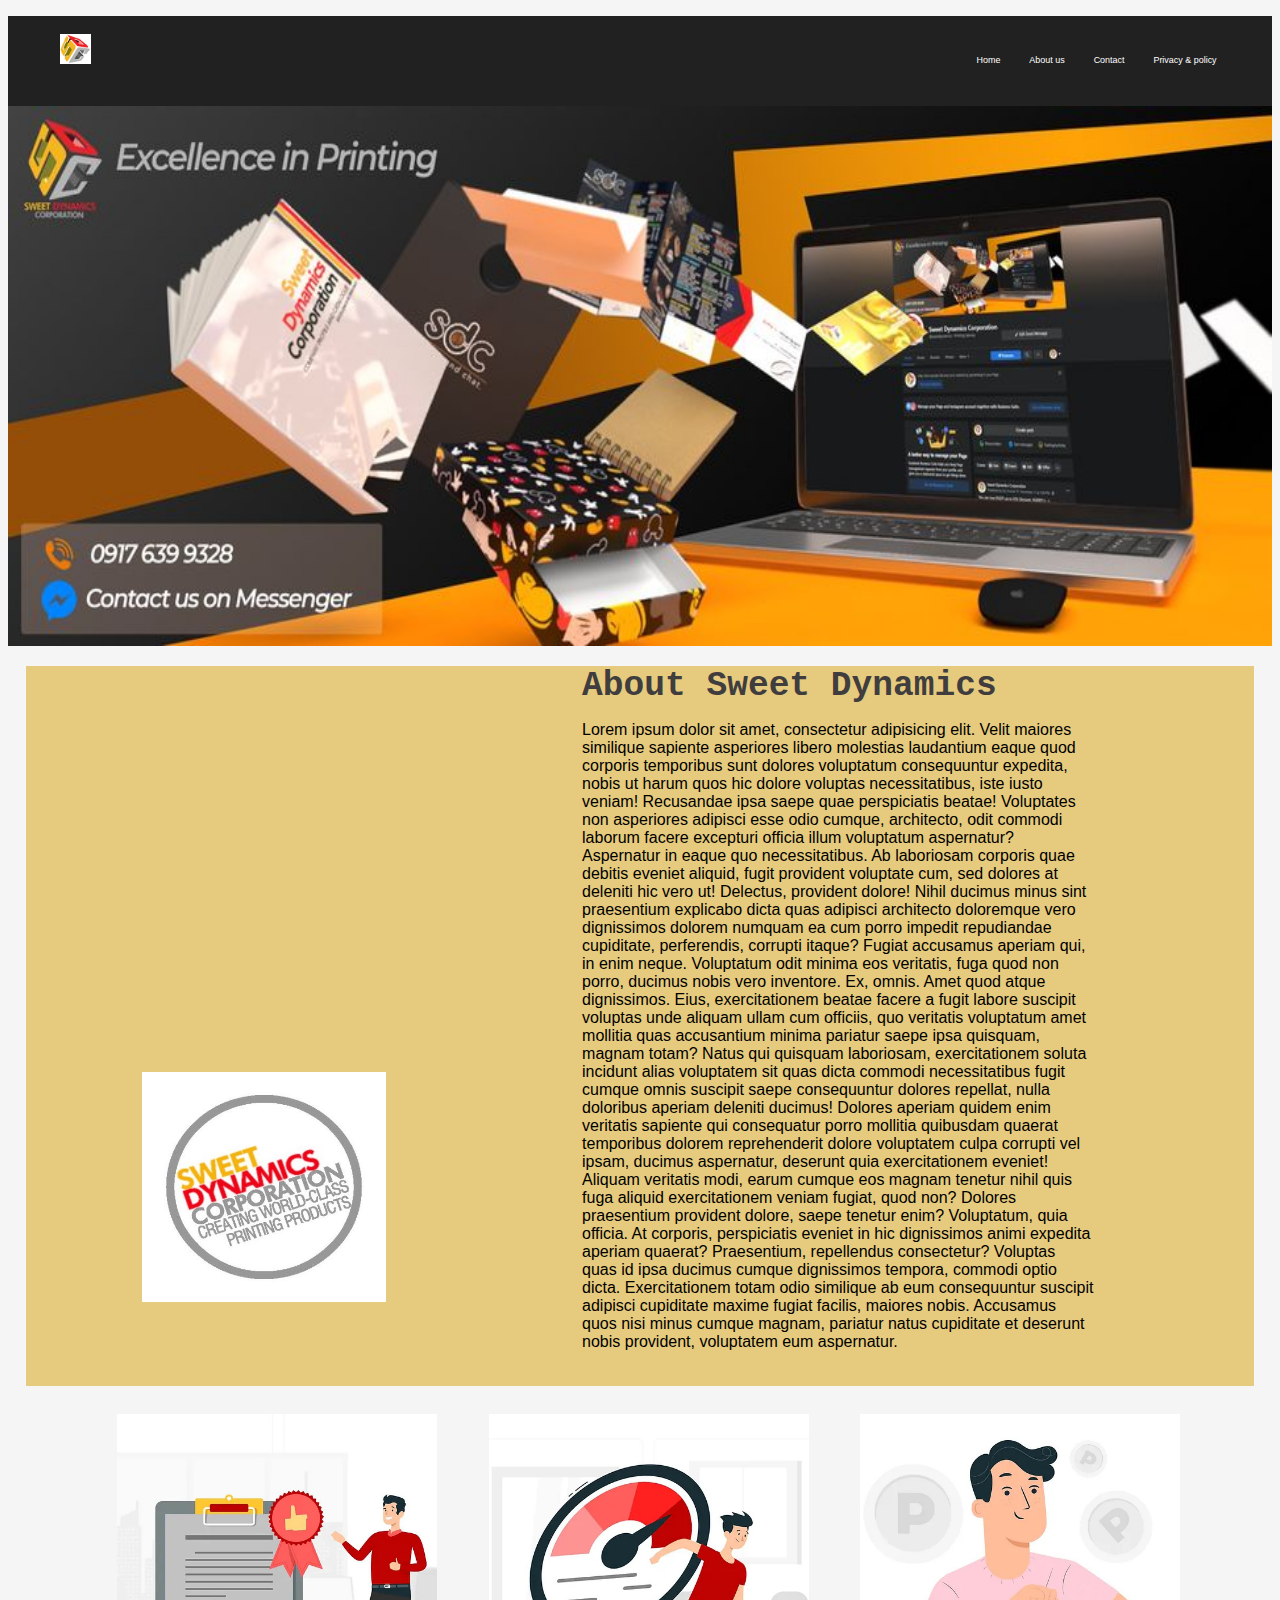
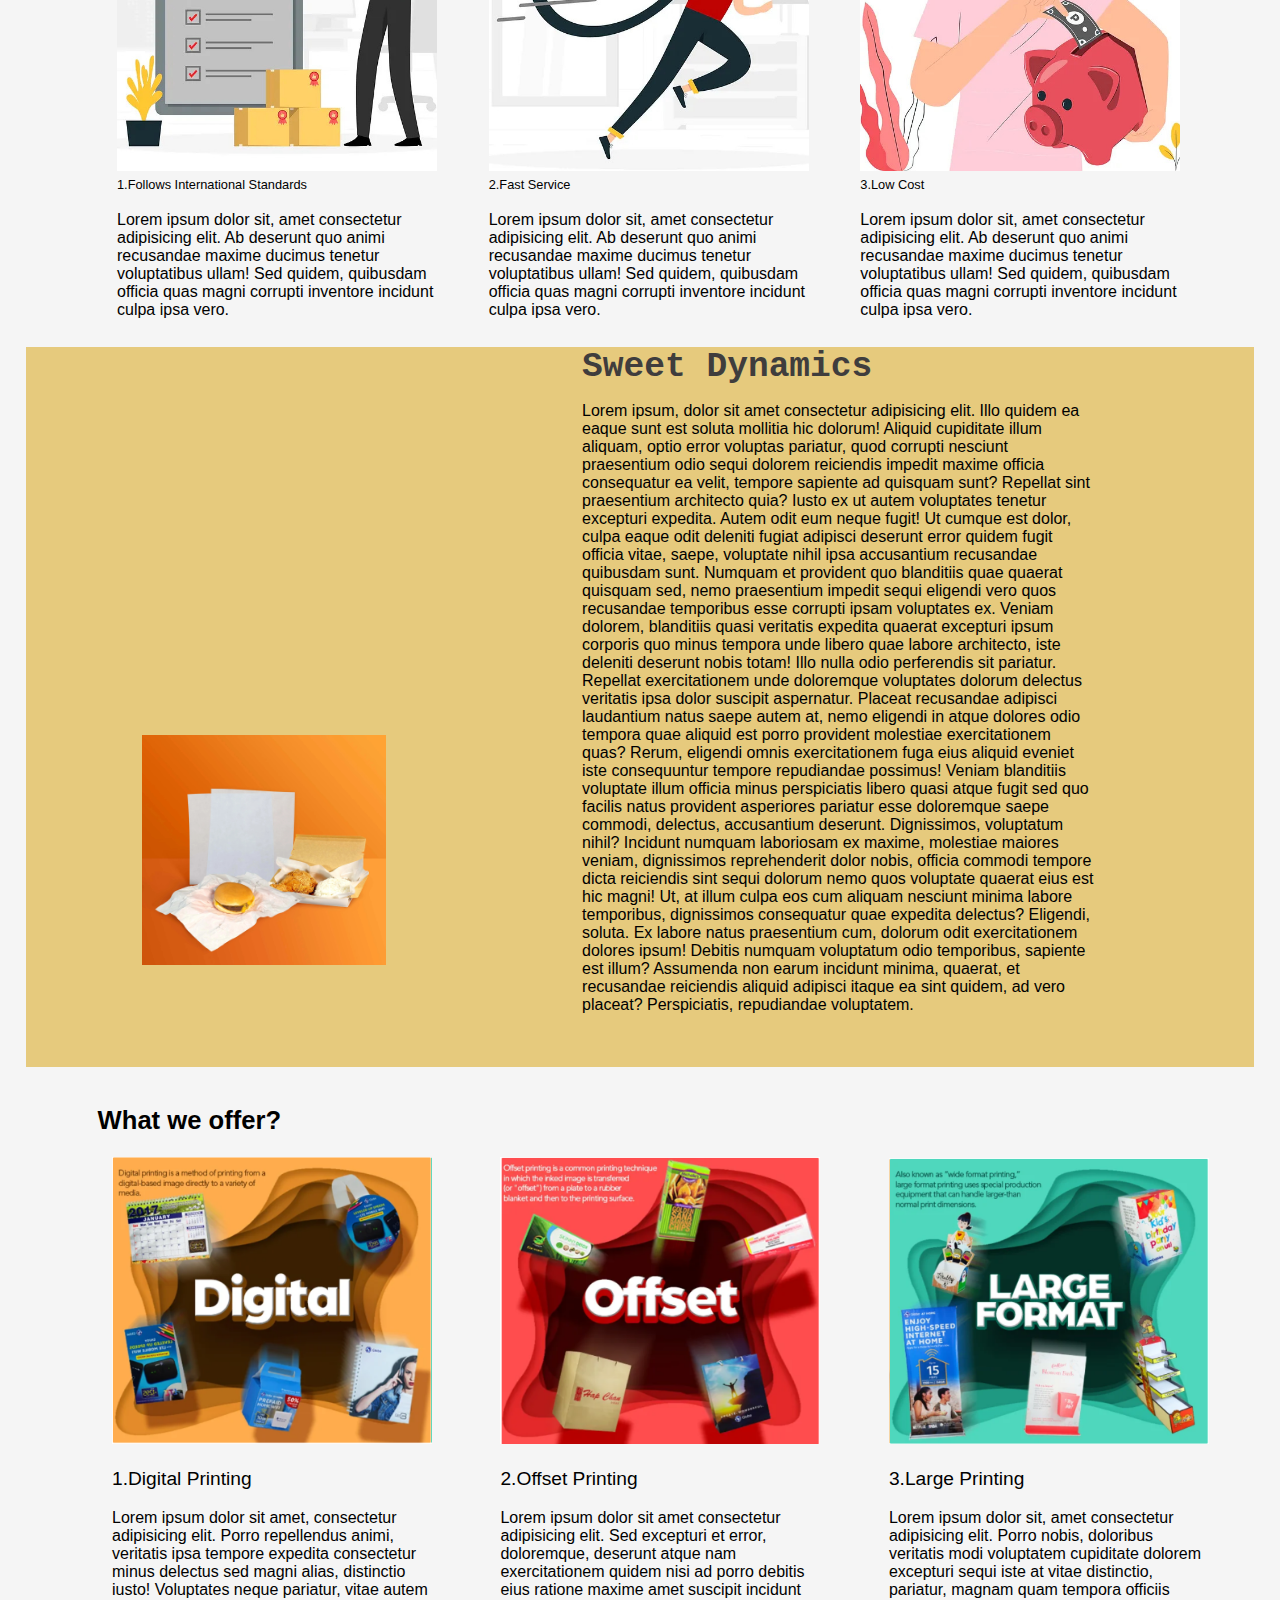
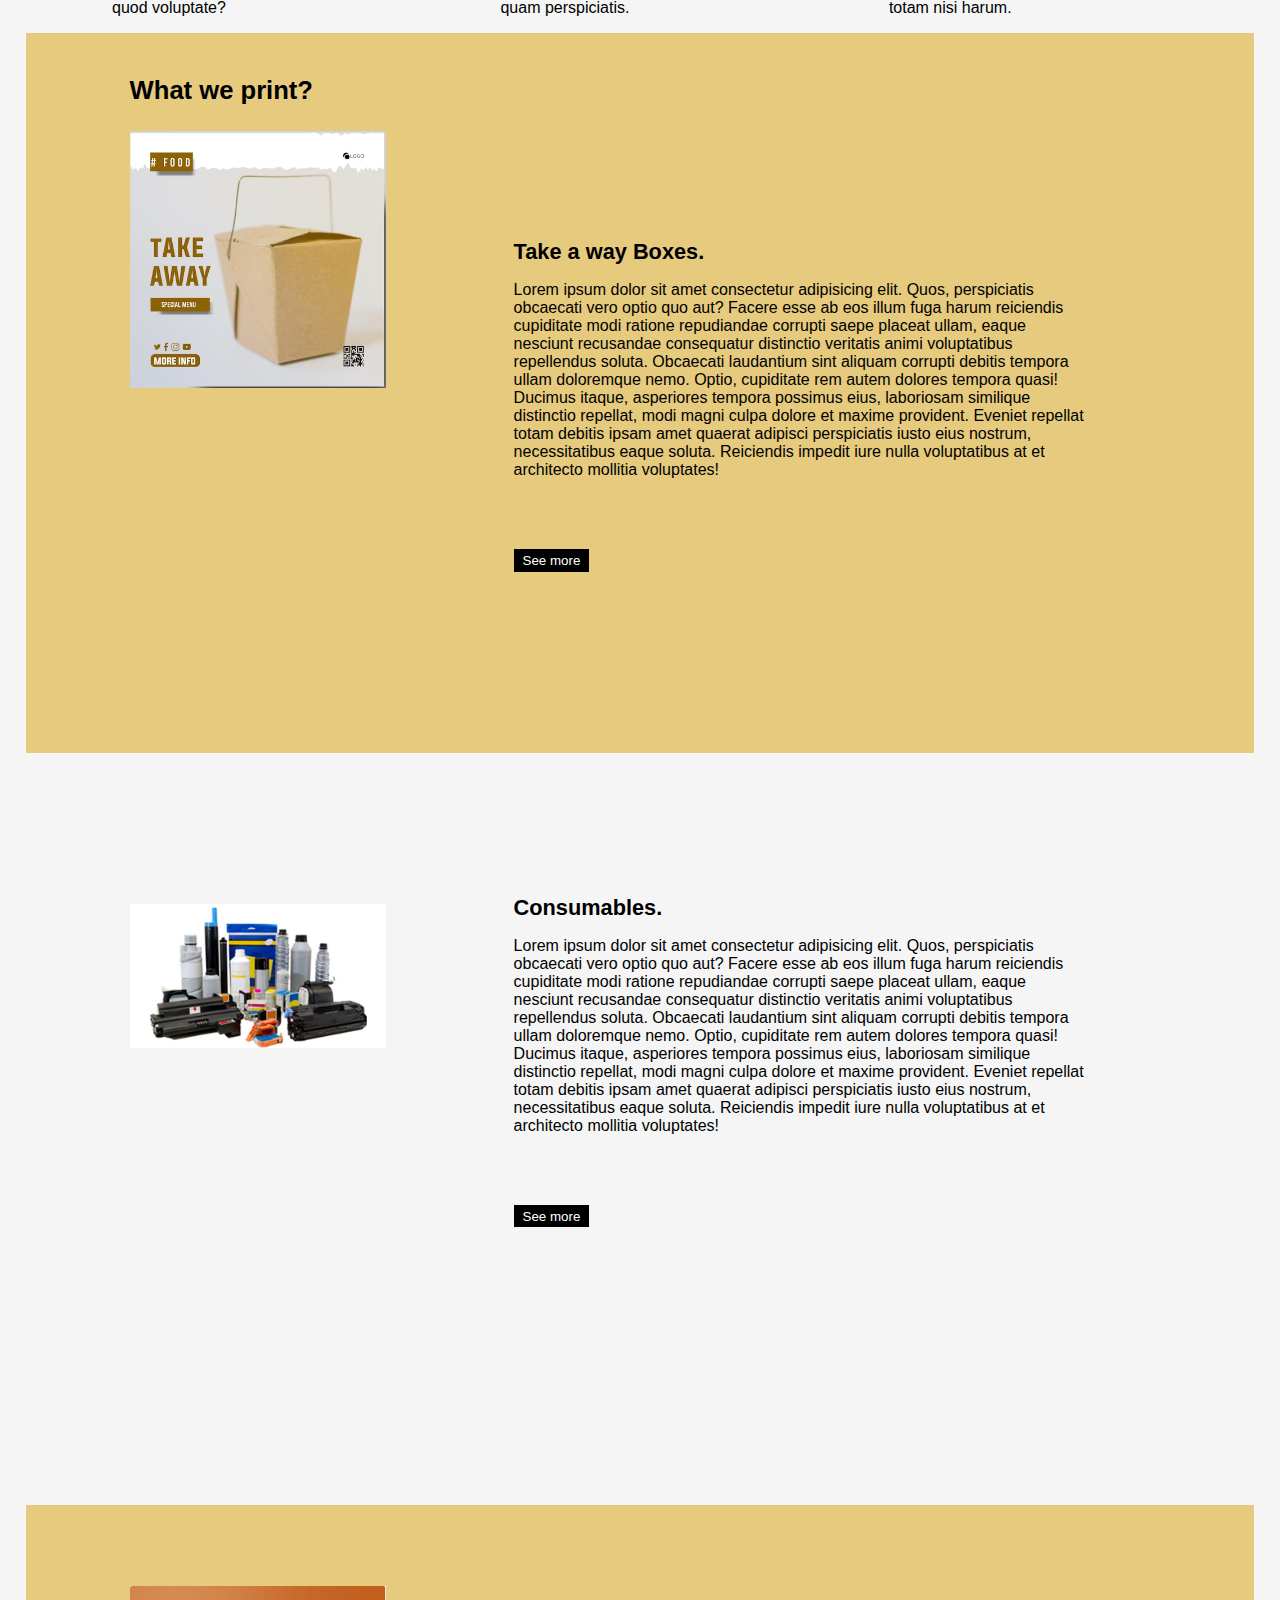
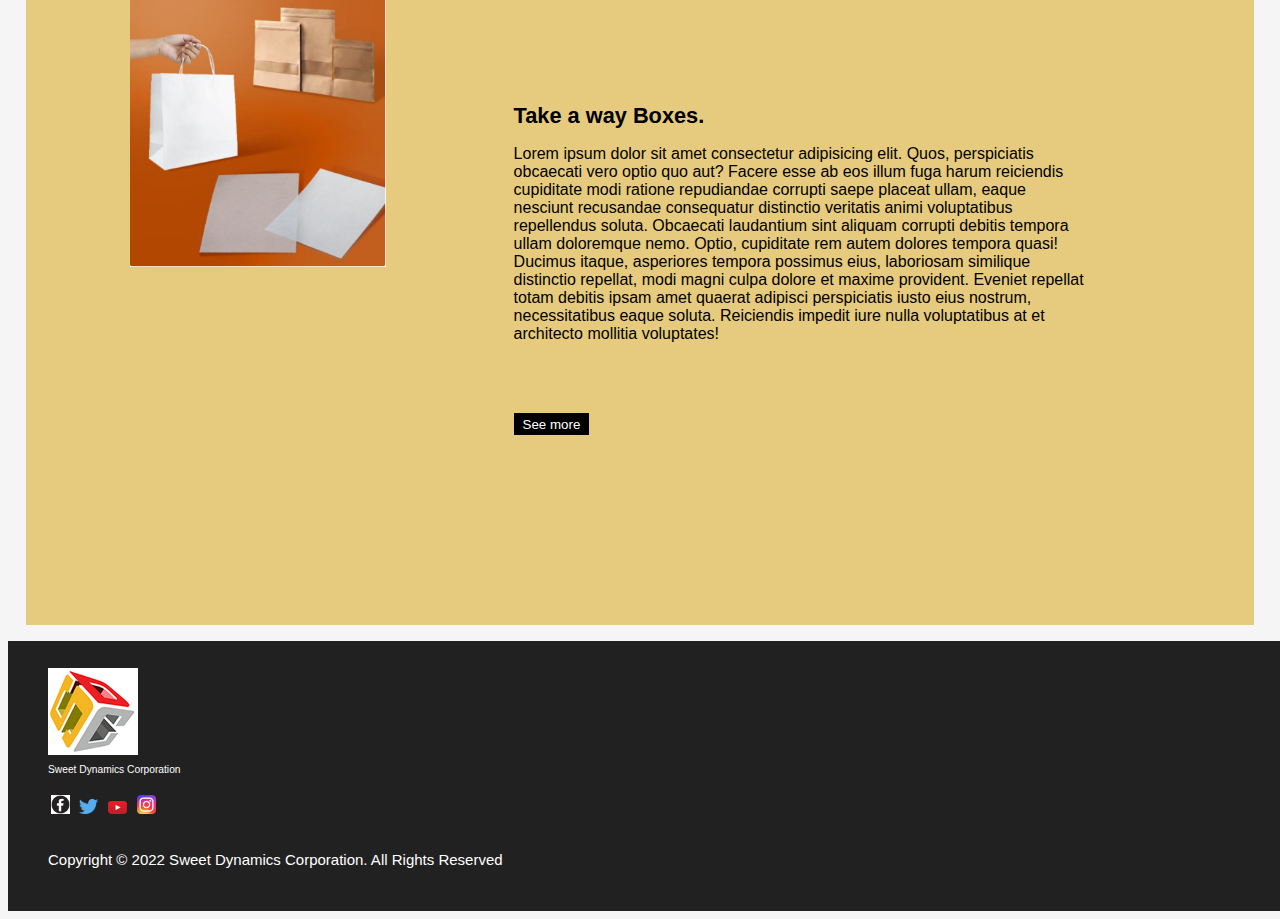
<file: index.html>
<!DOCTYPE html>
<html lang="en">
<head>
    <meta charset="UTF-8">
    <meta name="viewport" content="width=device-width, initial-scale=1.0">
    <link rel="shortcut icon" href="image/logo.jpg" type="image/x-icon">
    <link rel="stylesheet" href="css/style.css">
    
    <title>Sweet Dynamics</title>
<style>
   
</style>
</head>
<body>
  <div id="nav"> 
   <div class="nav-bar">
    <ul>
        <li class="logo"><img src="image/logo.jpg" alt="sweet-dynamics" srcset=""></li>
        <li class="navs" >Home</li>
        <li class="navs"><a href="#container">About us</a></li>
        <li class="navs"><a href="contact.html">Contact</a></li>
        <li class="navs"><a href="Privacy.html">Privacy & policy</a></li>
    </ul>
   </div>

  </div>
<div id="banner">
  <img src="image/banner2.jpg" alt="" srcset="">
</div>

  <div id="body">
    <div id="container">
   
        <ul>
            <li class="banner"><img src="image/logo1.jpg" alt="" srcset=""></li>
            <li class="text"><span> About Sweet Dynamics</span><p>Lorem ipsum dolor sit amet, consectetur adipisicing elit. Velit maiores similique sapiente asperiores libero molestias laudantium eaque quod corporis temporibus sunt dolores voluptatum consequuntur expedita, nobis ut harum quos hic dolore voluptas necessitatibus, iste iusto veniam! Recusandae ipsa saepe quae perspiciatis beatae! Voluptates non asperiores adipisci esse odio cumque, architecto, odit commodi laborum facere excepturi officia illum voluptatum aspernatur? Aspernatur in eaque quo necessitatibus. Ab laboriosam corporis quae debitis eveniet aliquid, fugit provident voluptate cum, sed dolores at deleniti hic vero ut! Delectus, provident dolore! Nihil ducimus minus sint praesentium explicabo dicta quas adipisci architecto doloremque vero dignissimos dolorem numquam ea cum porro impedit repudiandae cupiditate, perferendis, corrupti itaque? Fugiat accusamus aperiam qui, in enim neque. Voluptatum odit minima eos veritatis, fuga quod non porro, ducimus nobis vero inventore. Ex, omnis. Amet quod atque dignissimos. Eius, exercitationem beatae facere a fugit labore suscipit voluptas unde aliquam ullam cum officiis, quo veritatis voluptatum amet mollitia quas accusantium minima pariatur saepe ipsa quisquam, magnam totam? Natus qui quisquam laboriosam, exercitationem soluta incidunt alias voluptatem sit quas dicta commodi necessitatibus fugit cumque omnis suscipit saepe consequuntur dolores repellat, nulla doloribus aperiam deleniti ducimus! Dolores aperiam quidem enim veritatis sapiente qui consequatur porro mollitia quibusdam quaerat temporibus dolorem reprehenderit dolore voluptatem culpa corrupti vel ipsam, ducimus aspernatur, deserunt quia exercitationem eveniet! Aliquam veritatis modi, earum cumque eos magnam tenetur nihil quis fuga aliquid exercitationem veniam fugiat, quod non? Dolores praesentium provident dolore, saepe tenetur enim? Voluptatum, quia officia. At corporis, perspiciatis eveniet in hic dignissimos animi expedita aperiam quaerat? Praesentium, repellendus consectetur? Voluptas quas id ipsa ducimus cumque dignissimos tempora, commodi optio dicta. Exercitationem totam odio similique ab eum consequuntur suscipit adipisci cupiditate maxime fugiat facilis, maiores nobis. Accusamus quos nisi minus cumque magnam, pariatur natus cupiditate et deserunt nobis provident, voluptatem eum aspernatur.</p>
            </li>
        </ul>
      
        
      </div>

      
    
  </div>

<center><div id="about-us">
    <ul>
        <li><img src="image/a.jpg" alt=""><br><span class="head">1.Follows International Standards</span><br><br><span>Lorem ipsum dolor sit, amet consectetur adipisicing elit. Ab deserunt quo animi recusandae maxime ducimus tenetur voluptatibus ullam! Sed quidem, quibusdam officia quas magni corrupti inventore incidunt culpa ipsa vero.</span></li>
        <li> <img src="image/2.jpg" alt=""><br><span class="head">2.Fast Service</span><br><br><span>Lorem ipsum dolor sit, amet consectetur adipisicing elit. Ab deserunt quo animi recusandae maxime ducimus tenetur voluptatibus ullam! Sed quidem, quibusdam officia quas magni corrupti inventore incidunt culpa ipsa vero.</span></li>
        <li> <img src="image/3.jpg" alt=""><br><span class="head">3.Low Cost</span><br><br><span>Lorem ipsum dolor sit, amet consectetur adipisicing elit. Ab deserunt quo animi recusandae maxime ducimus tenetur voluptatibus ullam! Sed quidem, quibusdam officia quas magni corrupti inventore incidunt culpa ipsa vero.</span></li>
    </ul>
</div></center>









  <div id="body">
   <div id="container"> <ul>
    <li class="banner"><img src="image/banner1.jpg" alt="" srcset=""></li>
    <li class="text"><span>Sweet Dynamics</span><p>Lorem ipsum, dolor sit amet consectetur adipisicing elit. Illo quidem ea eaque sunt est soluta mollitia hic dolorum! Aliquid cupiditate illum aliquam, optio error voluptas pariatur, quod corrupti nesciunt praesentium odio sequi dolorem reiciendis impedit maxime officia consequatur ea velit, tempore sapiente ad quisquam sunt? Repellat sint praesentium architecto quia? Iusto ex ut autem voluptates tenetur excepturi expedita. Autem odit eum neque fugit! Ut cumque est dolor, culpa eaque odit deleniti fugiat adipisci deserunt error quidem fugit officia vitae, saepe, voluptate nihil ipsa accusantium recusandae quibusdam sunt. Numquam et provident quo blanditiis quae quaerat quisquam sed, nemo praesentium impedit sequi eligendi vero quos recusandae temporibus esse corrupti ipsam voluptates ex. Veniam dolorem, blanditiis quasi veritatis expedita quaerat excepturi ipsum corporis quo minus tempora unde libero quae labore architecto, iste deleniti deserunt nobis totam! Illo nulla odio perferendis sit pariatur. Repellat exercitationem unde doloremque voluptates dolorum delectus veritatis ipsa dolor suscipit aspernatur. Placeat recusandae adipisci laudantium natus saepe autem at, nemo eligendi in atque dolores odio tempora quae aliquid est porro provident molestiae exercitationem quas? Rerum, eligendi omnis exercitationem fuga eius aliquid eveniet iste consequuntur tempore repudiandae possimus! Veniam blanditiis voluptate illum officia minus perspiciatis libero quasi atque fugit sed quo facilis natus provident asperiores pariatur esse doloremque saepe commodi, delectus, accusantium deserunt. Dignissimos, voluptatum nihil? Incidunt numquam laboriosam ex maxime, molestiae maiores veniam, dignissimos reprehenderit dolor nobis, officia commodi tempore dicta reiciendis sint sequi dolorum nemo quos voluptate quaerat eius est hic magni! Ut, at illum culpa eos cum aliquam nesciunt minima labore temporibus, dignissimos consequatur quae expedita delectus? Eligendi, soluta. Ex labore natus praesentium cum, dolorum odit exercitationem dolores ipsum! Debitis numquam voluptatum odio temporibus, sapiente est illum? Assumenda non earum incidunt minima, quaerat, et recusandae reiciendis aliquid adipisci itaque ea sint quidem, ad vero placeat? Perspiciatis, repudiandae voluptatem.</p>
    </li>
</ul></div>
  </div>
  
  <br>


<div id="offer">
    <h2>What we offer?</h2>
    <ul>
       <li><img src="image/digital.png" alt="" srcset=""> <br><p>1.Digital Printing</p><span>Lorem ipsum dolor sit amet, consectetur adipisicing elit. Porro repellendus animi, veritatis ipsa tempore expedita consectetur minus delectus sed magni alias, distinctio iusto! Voluptates neque pariatur, vitae autem quod voluptate?</span></li>
       <li> <img src="image/offset.png" alt="" srcset=""><br><p>2.Offset Printing</p><span>Lorem ipsum dolor sit amet consectetur adipisicing elit. Sed excepturi et error, doloremque, deserunt atque nam exercitationem quidem nisi ad porro debitis eius ratione maxime amet suscipit incidunt quam perspiciatis.</span></li>
       <li><img src="image/large.png" alt="" srcset=""><br><p>3.Large Printing</p><span>Lorem ipsum dolor sit, amet consectetur adipisicing elit. Porro nobis, doloribus veritatis modi voluptatem cupiditate dolorem excepturi sequi iste at vitae distinctio, pariatur, magnam quam tempora officiis totam nisi harum.</span></li>
    </ul>
</div>



<div id="printer-container">
    
<div class="print" style="background-color: rgb(230, 202, 125);">
    <ul><br>
        <h3>What we print?</h3>
        <li>
            <img src="image/take.png" alt="" srcset=""><span style="position: absolute; display: inline-block; padding-right: 15vw; margin-top: 12vh;"><span class="title">Take a way Boxes.</span>
        <br> <p>Lorem ipsum dolor sit amet consectetur adipisicing elit. Quos, perspiciatis obcaecati vero optio quo aut? Facere esse ab eos illum fuga harum reiciendis cupiditate modi ratione repudiandae corrupti saepe placeat ullam, eaque nesciunt recusandae consequatur distinctio veritatis animi voluptatibus repellendus soluta. Obcaecati laudantium sint aliquam corrupti debitis tempora ullam doloremque nemo. Optio, cupiditate rem autem dolores tempora quasi! Ducimus itaque, asperiores tempora possimus eius, laboriosam similique distinctio repellat, modi magni culpa dolore et maxime provident. Eveniet repellat totam debitis ipsam amet quaerat adipisci perspiciatis iusto eius nostrum, necessitatibus eaque soluta. Reiciendis impedit iure nulla voluptatibus at et architecto mollitia voluptates!</p>
    <br><br><br><button>See more</button></span>
        </li>
        
    </ul>
  
</div>
</div>

<div id="printer-container">
    
    <div class="print" >
        <ul><br>
          
            <li>
                <img src="image/consumables.jpg" alt="" srcset="" style="margin-top: 13vh;"><span style="position: absolute; display: inline-block; padding-right: 15vw; margin-top: 12vh;"><span class="title">Consumables.</span>
            <br> <p>Lorem ipsum dolor sit amet consectetur adipisicing elit. Quos, perspiciatis obcaecati vero optio quo aut? Facere esse ab eos illum fuga harum reiciendis cupiditate modi ratione repudiandae corrupti saepe placeat ullam, eaque nesciunt recusandae consequatur distinctio veritatis animi voluptatibus repellendus soluta. Obcaecati laudantium sint aliquam corrupti debitis tempora ullam doloremque nemo. Optio, cupiditate rem autem dolores tempora quasi! Ducimus itaque, asperiores tempora possimus eius, laboriosam similique distinctio repellat, modi magni culpa dolore et maxime provident. Eveniet repellat totam debitis ipsam amet quaerat adipisci perspiciatis iusto eius nostrum, necessitatibus eaque soluta. Reiciendis impedit iure nulla voluptatibus at et architecto mollitia voluptates!</p>
        <br><br><br><button>See more</button></span>
            </li>
            
        </ul>
      
    </div>
    </div>

    <div class="print" style="background-color: rgb(230, 202, 125);">
        <ul><br>
           
            <li>
                <img src="image/paper.png" alt="" srcset="" style="margin-top: 7vh;"><span style="position: absolute; display: inline-block; padding-right: 15vw; margin-top: 20vh;"><span class="title">Take a way Boxes.</span>
            <br> <p>Lorem ipsum dolor sit amet consectetur adipisicing elit. Quos, perspiciatis obcaecati vero optio quo aut? Facere esse ab eos illum fuga harum reiciendis cupiditate modi ratione repudiandae corrupti saepe placeat ullam, eaque nesciunt recusandae consequatur distinctio veritatis animi voluptatibus repellendus soluta. Obcaecati laudantium sint aliquam corrupti debitis tempora ullam doloremque nemo. Optio, cupiditate rem autem dolores tempora quasi! Ducimus itaque, asperiores tempora possimus eius, laboriosam similique distinctio repellat, modi magni culpa dolore et maxime provident. Eveniet repellat totam debitis ipsam amet quaerat adipisci perspiciatis iusto eius nostrum, necessitatibus eaque soluta. Reiciendis impedit iure nulla voluptatibus at et architecto mollitia voluptates!</p>
        <br><br><br><button>See more</button></span>
            </li>
            
        </ul>
      
    </div>


  <div id="footer">

    <ul>
        <li class="footer-logo"><img src="image/logo.jpg" alt="" srcset=""> <br><span>Sweet Dynamics Corporation</span></li>
       <div class="icon">
        <a href="https://www.facebook.com/sweetdynamics/"> <img src="image/vecteezy_icon-media-social-facebook_22257063.jpg" alt="" srcset="">
        <a href="https://www.facebook.com/sweetdynamics/"> <img src="image/twitter-logo-A84FE9258E-seeklogo.com.png" alt="" srcset="">
            <a href="https://www.facebook.com/sweetdynamics/"> <img src="image/youtube-icon-logo-521820CDD7-seeklogo.com.png" alt="" srcset="">
                <a href="https://www.facebook.com/sweetdynamics/"> <img src="image/instagram-new-2016-logo-D9D42A0AD4-seeklogo.com.png" alt="" srcset="">

       </div>
       <br>

       <p>Copyright © 2022 Sweet Dynamics Corporation. All Rights Reserved</p>


    </ul>
  </div>

</body>
</html>
</file>
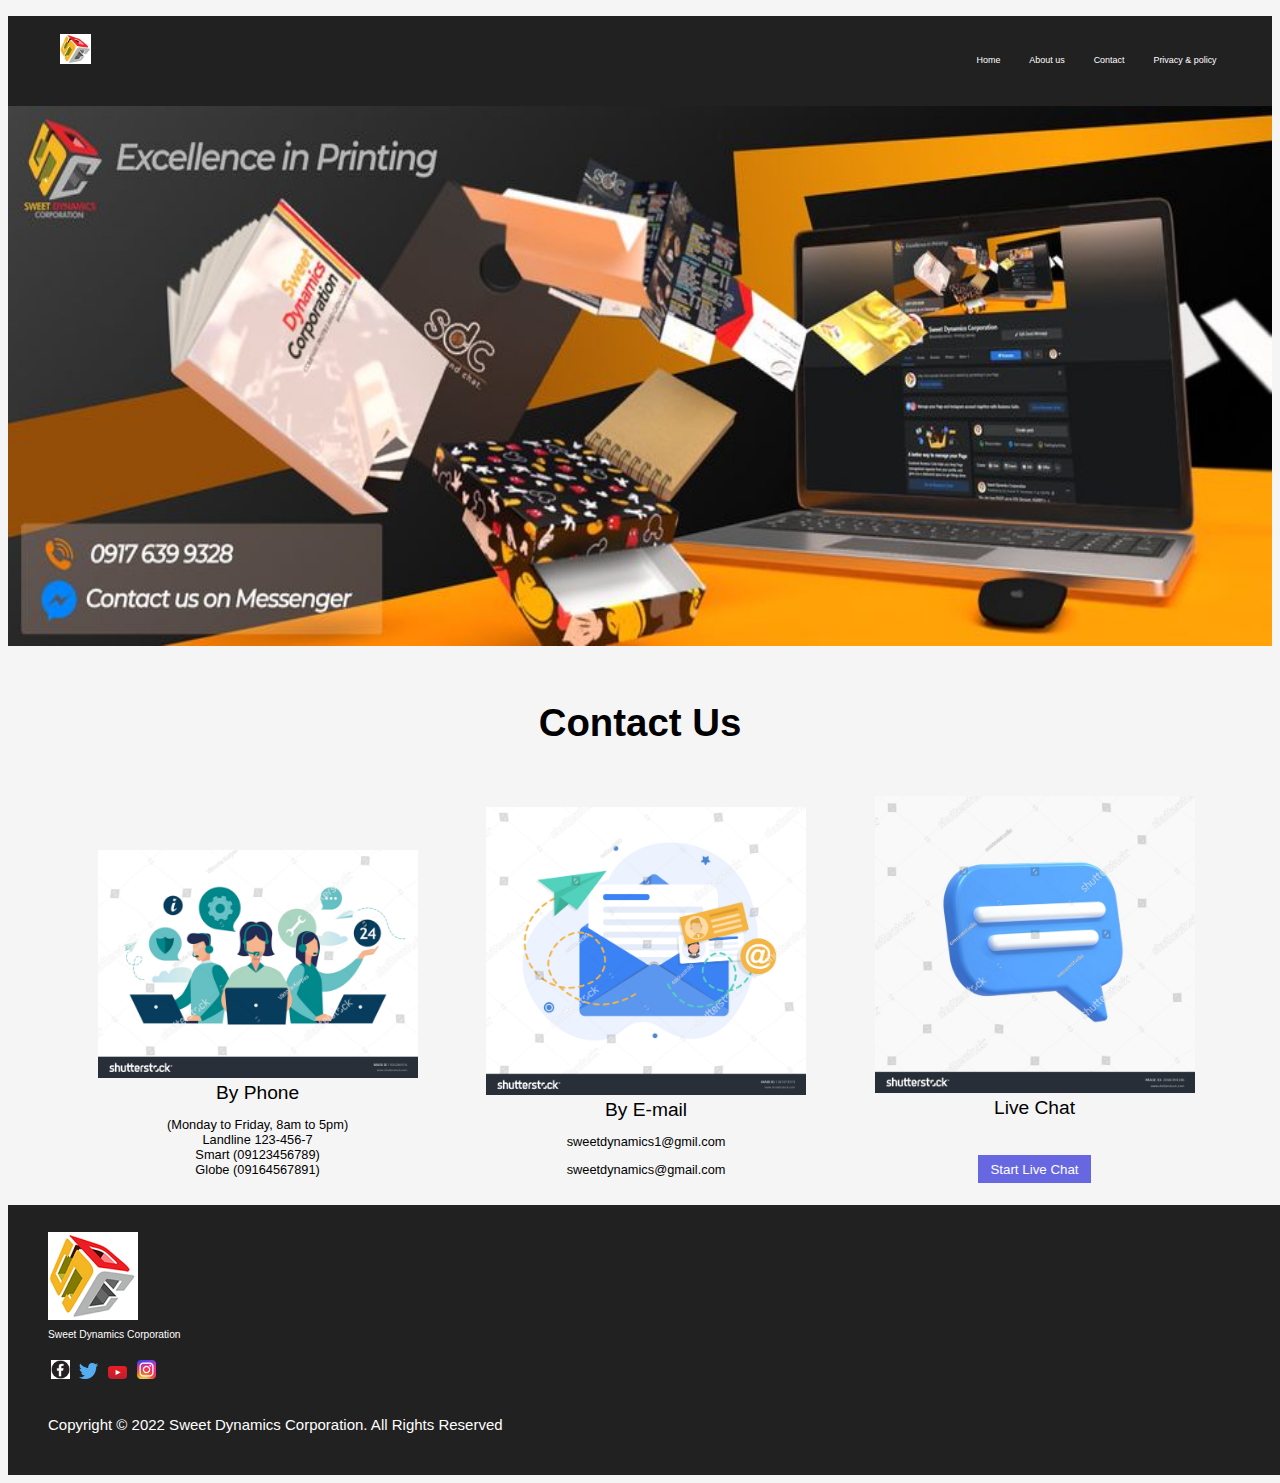
<file: contact.html>
<!DOCTYPE html>
<html lang="en">
<head>
    <meta charset="UTF-8">
    <meta name="viewport" content="width=device-width, initial-scale=1.0">
    <link rel="shortcut icon" href="image/logo.jpg" type="image/x-icon">
    <link rel="stylesheet" href="css/style.css">
    <link rel="stylesheet" href="css/contact.css">
    
    <title>Sweet Dynamics</title>
<style>
   
</style>
</head>
<body>
  <div id="nav"> 
   <div class="nav-bar">
    <ul>
        <li class="logo"><img src="image/logo.jpg" alt="sweet-dynamics" srcset=""></li>
        <li class="navs" > <a href="index.html">Home</a></li>
        <li class="navs"><a href="#container">About us</a></li>
        <li class="navs"><a href="contact.html">Contact</a></li>
        <li class="navs"><a href="Privacy.html">Privacy & policy</a></li>
    </ul>
   </div>

  </div>
<div id="banner">
  <img src="image/banner2.jpg" alt="" srcset="">
</div>

  






<div id="call">
<center><h4>Contact Us</h4></center>


<ul>
    <li>
        <img src="image/call.jpg" alt="" srcset="">
        <br>
        <span>By Phone</span>
        <p>(Monday to Friday, 8am to 5pm)
            <br>Landline
            123-456-7 <br>
            Smart (09123456789)
            <br>
            Globe (09164567891)
        </p>
    </li>
    <li><img src="image/email.jpg" alt="" srcset="">
        <br>
        <span>By E-mail</span>
        <p>sweetdynamics1@gmil.com <br>
        </p>
        <p>sweetdynamics@gmail.com</p>
    </li>
    <li><img src="image/chat.jpg" alt="" srcset="">
        <br>
        <span>Live Chat</span> <br><br><br>
       <button>Start Live Chat</button>
    <br>

</ul>
</div>
















  <div id="footer">

    <ul>
        <li class="footer-logo"><img src="image/logo.jpg" alt="" srcset=""> <br><span>Sweet Dynamics Corporation</span></li>
       <div class="icon">
        <a href="https://www.facebook.com/sweetdynamics/"> <img src="image/vecteezy_icon-media-social-facebook_22257063.jpg" alt="" srcset="">
        <a href="https://www.facebook.com/sweetdynamics/"> <img src="image/twitter-logo-A84FE9258E-seeklogo.com.png" alt="" srcset="">
            <a href="https://www.facebook.com/sweetdynamics/"> <img src="image/youtube-icon-logo-521820CDD7-seeklogo.com.png" alt="" srcset="">
                <a href="https://www.facebook.com/sweetdynamics/"> <img src="image/instagram-new-2016-logo-D9D42A0AD4-seeklogo.com.png" alt="" srcset="">

       </div>
       <br>

       <p>Copyright © 2022 Sweet Dynamics Corporation. All Rights Reserved</p>


    </ul>
  </div>

</body>
</html>
</file>
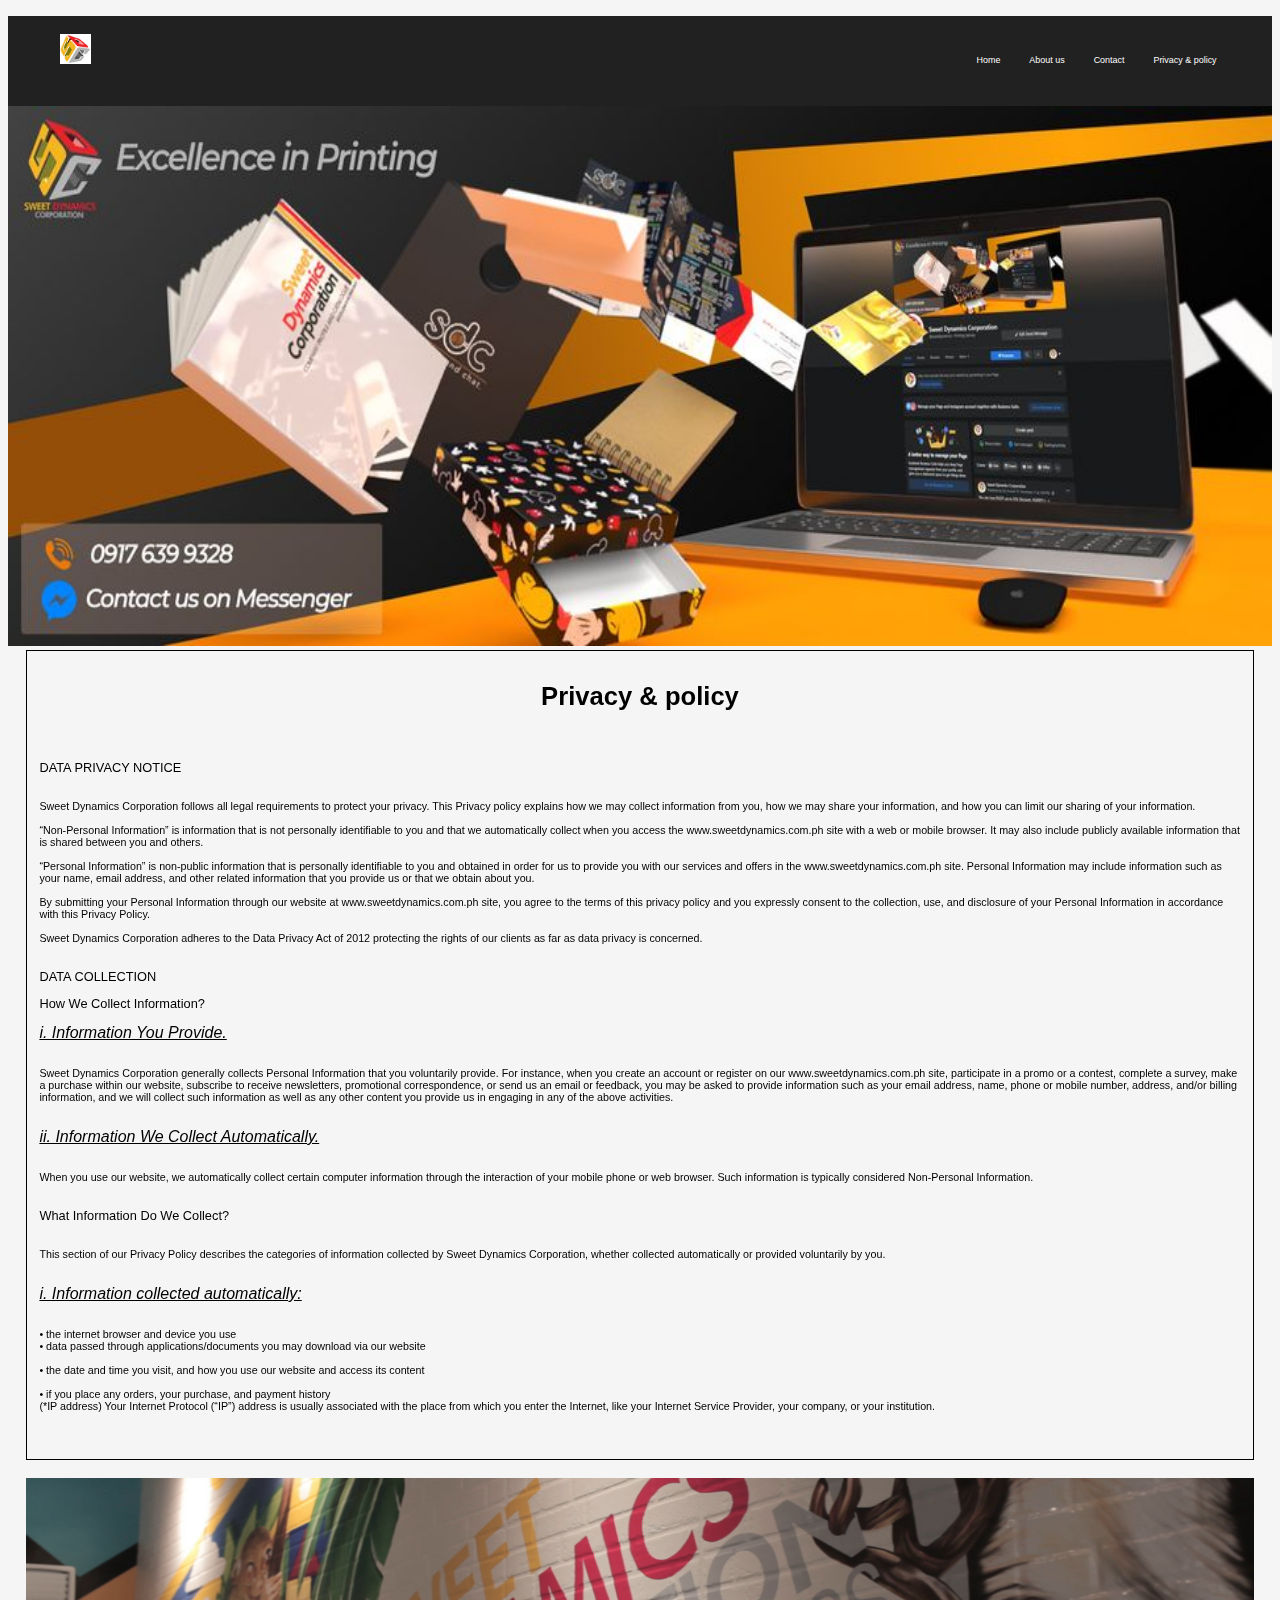
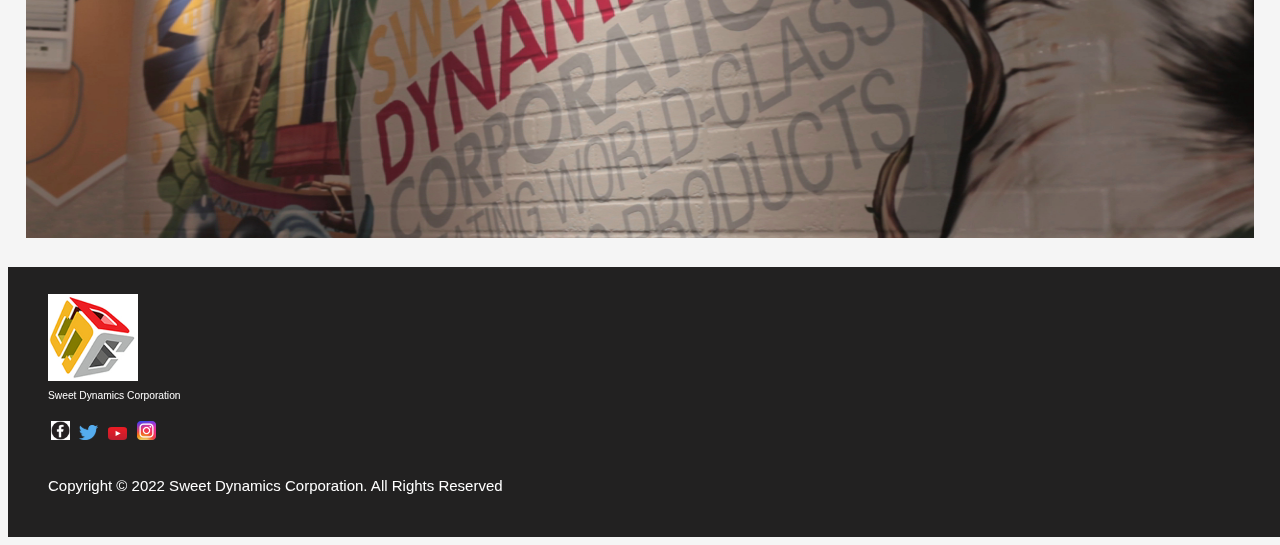
<file: Privacy.html>
<!DOCTYPE html>
<html lang="en">
<head>
    <meta charset="UTF-8">
    <meta name="viewport" content="width=device-width, initial-scale=1.0">
    <link rel="shortcut icon" href="image/logo.jpg" type="image/x-icon">
    <link rel="stylesheet" href="css/style.css">
    <link rel="stylesheet" href="css/contact.css">
    
    <title>Sweet Dynamics</title>
<style>
   
</style>
</head>
<body>
  <div id="nav"> 
   <div class="nav-bar">
    <ul>
        <li class="logo"><img src="image/logo.jpg" alt="sweet-dynamics" srcset=""></li>
        <li class="navs" > <a href="index.html">Home</a></li>
        <li class="navs"><a href="index.html">About us</a></li>
        <li class="navs"><a href="contact.html">Contact</a></li>
        <li class="navs"><a href="#">Privacy & policy</a></li>
    </ul>
   </div>

  </div>
<div id="banner">
  <img src="image/banner2.jpg" alt="" srcset="">
</div>

  
<div id="privacy">
    <div class="privacy"><br>
        <center><span>Privacy & policy</span><br></center> <br><br>
        <p>
            DATA PRIVACY NOTICE</p>
            <h6>Sweet Dynamics Corporation follows all legal requirements to protect your privacy. This Privacy policy explains how we may collect information from you, how we may share your information, and how you can limit our sharing of your information.​

                ​<br><br>
                
                “Non-Personal Information” is information that is not personally identifiable to you and that we automatically collect when you access the www.sweetdynamics.com.ph site with a web or mobile browser. It may also include publicly available information that is shared between you and others.​
                
                ​<br><br>
                
                “Personal Information” is non-public information that is personally identifiable to you and obtained in order for us to provide you with our services and offers in the www.sweetdynamics.com.ph site. Personal Information may include information such as your name, email address, and other related information that you provide us or that we obtain about you.
                
                ​<br><br>
                
                By submitting your Personal Information through our website at www.sweetdynamics.com.ph site, you agree to the terms of this privacy policy and you expressly consent to the collection, use, and disclosure of your Personal Information in accordance with this Privacy Policy.
                
                ​<br><br>
                
                Sweet Dynamics Corporation adheres to the Data Privacy Act of 2012 protecting the rights of our clients as far as data privacy is concerned.</h6>

<p>DATA COLLECTION </p>
<p>How We Collect Information?</p>

<i>i. Information You Provide.</i>
<h6>
    Sweet Dynamics Corporation generally collects Personal Information that you voluntarily provide. For instance, when you create an account or register on our www.sweetdynamics.com.ph site, participate in a promo or a contest, complete a survey, make a purchase within our website, subscribe to receive newsletters, promotional correspondence, or send us an email or feedback, you may be asked to provide information such as your email address, name, phone or mobile number, address, and/or billing information, and we will collect such information as well as any other content you provide us in engaging in any of the above activities.
</h6>
<i>ii. Information We Collect Automatically.</i>

<h6>When you use our website, we automatically collect certain computer information through the interaction of your mobile phone or web browser. Such information is typically considered Non-Personal Information.</h6>

<p>What Information Do We Collect?</p>
<h6>This section of our Privacy Policy describes the categories of information collected by Sweet Dynamics Corporation, whether collected automatically or provided voluntarily by you.

    ​</h6>

    <i>i. Information collected automatically:</i><br>



<h6>• the internet browser and device you use​ <br>

    • data passed through applications/documents you may download via our website​<br><br>
    
    • the date and time you visit, and how you use our website and access its content​<br><br>
    
    • if you place any orders, your purchase, and payment history​<br>
    
    (*IP address) Your Internet Protocol (“IP”) address is usually associated with the place from which you enter the Internet, like your Internet Service Provider, your company, or your institution.</h6>

<h6>​<br><br>

    Our server may also record the referring page that linked you to us (e.g. another website or search engine); the pages you visit on the www.sweetdynamics.com.ph site, the web sites you visit after this website; other information about the type of web browser, computer operating system, device, platform, related software and settings you are using; any search terms you have entered on this web site or a referral site; and other web usage activity and data logged by our web servers.
    
    ​<br><br>
    
    We may use your IP address to help diagnose problems with our servers, gather broad demographic information, analyze trends among our Users to help us improve and administer the www.sweetdynamics.com.ph site.
    
    ​<br><br>
    
    We may also link this information with your Personal Information when we feel that it is necessary to enforce compliance with our rules and policies or terms of service or to protect our www.sweetdynamics.com.ph site, customers, or others. If you are a registered Sweet Dynamics Corporation customer, we link this automatically-collected data to the other information we collect about you described below.
    
     <br><br>
    
    We use this information for a variety of purposes described below. <br>
    <br></h6>
<i>ii. Information you provide when you create an account or make a purchase:

    ​</i>
    <br><br>
  <h6>  • name​ <br><br>

    • contact details (such as e-mail address, physical address, telephone numbers)​ <br><br>
    
    • payment information (such as credit card or bank account details) <br> <br></h6>

<i>iii. Information you provide when you personalize a product</i><br><br>

 <h6>When you personalize a product on our website, you may provide text or images that contain personal information, such as contact details on a business card or marketing materials like flyers and posters.

 </h6><br><br>
 <i>iv. Information you provide if you write a review, enter a contest or contact Customer Care</i> <br><br>
 <h6>When you enter a contest or prize drawing, you may share information about and we may publicly disclose that information if you are the winner.​ <br>

    You may also provide personal information when you contact us or when you send us correspondence.​<br>
    
    Similarly, if you decline to let us place certain cookies (**) on your device, our website will only have limited functionality (see more information about cookies below). The website is not meant for use by children under the age of eighteen and children under that age are prohibited from creating an account or otherwise providing their personal information. (see more information about child and parent below)
    
    ​</h6><br><br>
   <i> (**Cookies)</i>

    ​​
    <h6><br><br>
        Sweet Dynamics Corporation may set and access Cookies and similar technologies on your computer. A cookie is a small piece of data (often including a unique identifier) that is stored on your computer or mobile device by your web browser when you visit a website. We use cookies to understand site usage and improve the content and offerings in the www.sweetdynamics.com.ph site.
        
        <br><br>
        We may use cookies to track usage patterns on the www.sweetdynamics.com.ph site and to record requests for subscriptions.
        
        ​  <br><br>
        
        Sweet Dynamics Corporation may also use cookies to collect aggregate information about website users on an anonymous basis (“Anonymous Information”).
        
        ​  <br><br>
        
        We may share aggregate demographics and usage information with our third-party service provider for any business purpose. Most web browsers can be set to disable the use of Cookies. However, if you disable Cookies, you may not be able to access the full functionality of the www.sweetdynamics.com.ph site correctly or at all.
        
        ​  <br><br>
        
        We never place Personal Information on Cookies.
        <br><br></h6>
    ​
    
 <p>   Why do we collect this information?</p>
    
    
    <h6>We use the information that we collect about you for the following purposes:</h6>
    
    ​<br><br>
    
   <h6> • fulfill your order and provide related customer service;​<br><br>
    
    • maintain, improve, and administer our website,​<br><br>
    
    • inform you about products and services that might be of interest to you,​<br><br>
    
    • provide co-branded offers with our partners/affiliates,​ <br><br>
    
    • improve or personalize your online experience, our services, and our communications with you,​<br><br>
    
    • identify and prevent fraud,​<br><br>
    
    • enhance the security of our network and information systems,​<br><br>
    
    • better understand how visitors use our website, and to determine the effectiveness of promotional campaigns and advertising.
    <br><br></h6>
     
    
   <p> Who has access to your information?</p>
    
    ​
    <br><br>

    <h6>We limit access to your information to employees who have a need to use the information and are obligated to protect that information and keep it confidential. We may also share your information with our affiliate company/enterprise and other service providers necessary in the administration and to service your account.
        <br><br>
        
        All Sweet Dynamics Corporation Affiliate companies/enterprises have an obligation to comply with the terms of this privacy policy and to protect your information.
        
        ​<br><br>
        
        We may also provide the information we collect about you to other companies, who may process the information on our behalf, including companies that assist us with:
        
        ​<br><br>
        
        • Fulfilling or delivering your order​ <br><br>
        
        • Storing and securing data​ <br><br>
         
        • Processing payments​<br><br> 
        
        • Marketing, analytics, and fraud detection activities; or​<br><br>
        
        • Customer service<br><br>
        
        ​
        
        We may also share the information as required or permitted by law, such as when we believe such disclosure is appropriate to cooperate with an investigation of activities claimed to be unlawful, to enforce our Terms of Use, or to protect our rights or property or those of others.
        
        ​<br><br>
        
        Finally, we may provide your information to one or more third parties in the event of a merger, acquisition, or corporate reorganization involving us.
        
        <br><br>
        
        Disclosure of Your Information
        
        ​<br><br>
        
        In addition to the other disclosures described in this policy, Sweet Dynamics Corporation may (and you authorize us to) share or disclose Personal Information about you to other companies or individuals in the following situations:
        
        ​<br><br></h6>
    
   <i> i. Third-party service providers are used to providing products, services or functions on our behalf (such as sending emails or processing credit cards or fulfilling subscriptions), and ask these service providers to agree to maintain the confidentiality of your Personally Identifiable Information and not to use your Personally Identifiable Information for any reason except to carry out the purpose(s) for which we hired them. (“Service Provider Exception”)
    
   </i> ​<br><br>
        
    
   <i> ii. The entity to whom the information is disclosed to an affiliate company/enterprise/service provider of Sweet Dynamics Corporation.</i>
    
   ​<br><br>
        
    
   <i> iii. You provided us your Personal Information with the intent that it be forwarded to a third party for use in connection with a specified service you are electing to participate in (examples include, without limitation, e-commerce partners, etc.)
    
   </i> ​<br><br>
    
    <h6>iv. We may be legally required to disclose your Personal Information if such disclosure is
    
        ​ ​<br><br>
        
        (a) a required subpoena, law, or other legal processes;
        
        ​ ​<br><br>
        
        (b) necessary to assist law enforcement officials or government enforcement agencies;
        ​<br><br>
        ​​
        
        (c) necessary to investigate violations of or otherwise enforce our Legal Terms;
        
        ​ ​<br><br>
        
        (d) necessary to protect us from any legal action or claims from third parties including you and/or other Members; and/or
        
        ​ ​<br><br>
        
        (e) we have reason to believe that it is necessary for protection from someone who may be causing injury to someone or interfering with our rights or the rights of our users, employees, our affiliates, and the general public, or using our services in violation of a legal or personal right, including our Terms of Use (collectively, “Legal Exceptions”).
        
        ​<br><br>
        
        v. In case of a sale, merger, transfer, exchange, or other disposition (whether assets, stock or otherwise, including via bankruptcy) of all or a portion of the business conducted by the www.sweetdynamics.com.ph site to which this policy applies, in which case the company will possess the Personal Information collected by us and will assume the rights and obligations regarding your Personal Information as described in this Privacy Policy (collectively, “Acquisition Exception”).
        
        ​<br><br>
        </h6>
<p>    Right to Opt-out</p>
    
    ​ ​<br><br>
    
  <p>  Email Policy.</p>
    
    ​ ​ ​<br><br>
    
    
<h6>    We fully comply with national laws regarding SPAM. If you wish to opt-out of our email services, you may do so by following the unsubscribe instructions in the email you received. We agree that we will not sell, rent, or trade your email address to any unaffiliated third-party partners without your permission.
</h6>    
    ​ ​<br><br>
    
    
    User Registration.
    
    ​ ​ ​<br><br>
    
    
<h6>    You may elect to change the details of your user registration at any time by logging in and editing your User Profile. If you wish to cancel or delete your User Registration, you may contact us at ecomm.sweetdynamics@gmail.com. Please take note that when we delete any information, it will be deleted from the active database, but may remain in our archives. We may retain your information for fraud or similar purposes.
</h6>    
    ​ ​ ​<br><br>
    
    
    Security of your Personal Information
    
    ​ ​ ​<br><br>
    
    
<h6>    We use a variety of industry-standard security technologies and procedures to help protect your Personal Information from unauthorized access, use, or disclosure. We also require you to enter a password to access your registration information. Please do not disclose your registration password to other people. No method of transmission over the Internet, or method of electronic storage, is 100% secure, however. Therefore, while Sweet Dynamics Corporation uses reasonable efforts to protect your Personal Information, Sweet Dynamics Corporation cannot guarantee its absolute security.
</h6>    
    ​ ​<br><br>
    
    
   <p> Child and Parents</p>
    
    ​ ​ ​<br><br>
    
    
<h6>    The www.sweetdynamics.com.ph site is not designed for use by anyone under age 13(“Child”). If you are a Child, please seek the permission of your Parent or Guardian before using our website. If you are a Parent or Guardian and believe that your child is using our website, please contact us at ecomm.sweetdynamics@gmail.com to request the deletion of any information provided by your Child and indicate in the subject line “Deletion Request for Minor”. We reserve the right to ask you for verification of your relationship to the Child before we honor such a request. If we discover that a Child has created an account on our website, we will immediately delete the account as soon as possible. We will not use the information for any purpose, and we will not disclose the information to third parties. However, as a Parent or Guardian of such a Child, you understand that you are legally liable for any transactions created by the Child. There are commercially available tools to help you limit your Child’s exposure to materials online.
</h6>    
    ​ ​ ​<br><br>
    
    <p>Non-Philippine Residents
    </p>
    ​<br><br>
    
<h6>    If you are located outside the Philippines, please note that the information you provide us will be transferred to and processed in the Philippines, where laws regarding processing of Personal Information may be less or more stringent than the laws in your country. By using this website, you consent to this transfer and processing. You also consent to the adjudication of any disputes arising in connection with this website in accordance with the laws of the Philippines.
</h6>    
     
    
  <p>  Privacy Policy Updates</p>
    
    ​
    
<h6>    We reserve the right to modify this privacy policy anytime. If we make any material changes in the way we use your Personally Identifiable Information, we may notify you of the changes on our website, by email, or by any method we determine. The method we chose is our sole discretion. Any changes to this privacy policy will be effective upon Fifteen (15) days following our posting of notice of the changes on our website and will replace any prior Privacy Policies. These changes will be effective immediately for new users of our website. Continued use of our website, following notice of such changes, shall indicate your acknowledgment and agreement to be bound by the terms and conditions of such changes.
</h6>    ​<br><br>
   <p> Questions about our Privacy Policy</p>
    ​<br><br>
   <h6> If you have any concerns or questions about any aspect of this policy, please feel free to contact us at
    
    Office: Unit C116 Shoppes @ Victoria Isabelle De Valenzuela 43 Mc Arthur Highway, Brgy. Marulas Dist. 2, Valenzuela City 1441 Philippines
    
    Email: ecomm.sweetdynamics@gmail.com</h6>





    </div>
    <br>
    <center><img src="image/web.jpg" alt="" srcset=""  style="width: 96vw; height: 40vh;"><br></center>

<h6></h6>
</div>




















  <div id="footer">

    <ul>
        <li class="footer-logo"><img src="image/logo.jpg" alt="" srcset=""> <br><span>Sweet Dynamics Corporation</span></li>
       <div class="icon">
        <a href="https://www.facebook.com/sweetdynamics/"> <img src="image/vecteezy_icon-media-social-facebook_22257063.jpg" alt="" srcset="">
        <a href="https://www.facebook.com/sweetdynamics/"> <img src="image/twitter-logo-A84FE9258E-seeklogo.com.png" alt="" srcset="">
            <a href="https://www.facebook.com/sweetdynamics/"> <img src="image/youtube-icon-logo-521820CDD7-seeklogo.com.png" alt="" srcset="">
                <a href="https://www.facebook.com/sweetdynamics/"> <img src="image/instagram-new-2016-logo-D9D42A0AD4-seeklogo.com.png" alt="" srcset="">

       </div>
       <br>

       <p>Copyright © 2022 Sweet Dynamics Corporation. All Rights Reserved</p>


    </ul>
  </div>

</body>
</html>
</file>
<file: css/style.css>
*{
box-sizing: border-box;
margin: none;
font-family: Verdana, Geneva, Tahoma, sans-serif;

}#banner img{
    width: 100%;
    height: 60vh;
}

body{
    background-color: whitesmoke ;
}#nav{
    height: 10vh;
    background-color: rgb(34, 33, 33);
    position: sticky;
}#nav .logo img{
    width: 2.5%;
    margin-right: 70%;
    margin-top: 2vh;
}
#nav ul li, .navs{
   list-style-type: none;
   display: inline;
   padding: 2% 1%;
   color : white;
   cursor: pointer;
   font-size: 0.7vw;
}#nav ul li:hover{
    font-size: 0.8vw;

}#body{
    width: 96vw;
    height: 80vh;
    max-height: 80vh;
    
    background-color: rgb(230, 202, 125);
    margin : 0 auto ;
}

#container ul li {
    list-style-type: none;
    display: inline-block;
    width: 40vw;
    max-height: 10vh;

}.banner img{
    padding : 5vh 5vw 5vh 6vw;
    height: 25vw;
    width: 30vw;
}#container .text span{
    font-size: 2.7vw;
    font-family: monospace;
    font-weight: bold;
    color :rgb(63, 61, 61);
    
    
}#container .text span:hover{

    cursor: pointer;
    font-size : 2.8vw;
}

#about-us ul li {
    list-style-type: none;
    display: inline-block;
    margin: 0 auto;
    width: 30%;
    padding: 1%;
    text-align: left;
}#about-us .head{
    font-size: bold;
    font-size: 1vw;
}#about-us ul li:hover{
    cursor: pointer;
    width: 31%;
}#banner2 img{
    width: 96vw;
    height: 40vh;
   
}#banner2{
    background-color: black;
    opacity: 0.2;
    width: 96vw;
    height: 40vh;
}ul li {
    list-style-type: none;
    display: inline-block;
}h2{
    font-size: 2vw;
    padding-left: 7vw;
}
#offer ul li, img{
    width: 25vw;
    
}#offer li{
    margin-left: 5vw;
}#offer li:hover{
    cursor: pointer;
}
#offer p{
    font-size: 1.5vw;
}.print{
    height: 80vh;
    width: 96vw;
    margin: 0 auto;
}
.print img{
    margin: 0 10vw 1vw 5vw;
    width: 20vw;
}.print .title{
    font-size: 1.7vw;
    font-weight: bold;
}.print  button{
    background: black;
    border: none;
    color : white;
    padding : .3vw .7vw;
}.print  button:hover{
    cursor: pointer;
    
}.print h3{
    font-size: 2vw;
    padding-left: 5vw;
}
.icon a img {
    width: 1.5vw;
}.icon a{
    
    padding: .2vw;
}.icon{
    margin-top : 2vh;
}#nav a{
color : white;
text-decoration: none;
}
a{
    text-decoration: none;
}

#footer{
    width: 100vw;
    height: 30vh;
    background-color: rgb(34, 33, 33);
    margin : 0 auto;
  
   
}
#footer ul li{
    display: inline;
    list-style-type: none;
   
}#footer ul li img{
    margin-top: 3vh;
    width: 10vh;
}#footer ul li span{
    color : white;
    font-family:  'Lucida Sans', 'Lucida Sans Regular', 'Lucida Grande', 'Lucida Sans Unicode', Geneva, Verdana, sans-serif;
    font-size: 0.8vw;
}#footer ul p{
    color : white;
    font-size: 15px;
}
</file>
<file: css/contact.css>
#call ul li{
    width: 30vw;
    text-align: center;
}
#call{
    margin: 0 auto;
    width: 96vw;
}#call span{
    font-size: 1.5vw;
}#call p{
    font-size: 1vw;
}#call button{
    border : none;
    color : white;
    background-color: rgb(103, 103, 226);
    padding: .5vw 1vw;
}#call button:hover{
    cursor: pointer;
}#call h4{
    font-size: 3vw;
}





/*----------Privacy Style---------------- */


.privacy{

    width: 96vw;
    height: 90vh;
    margin: 0 auto;
    padding: 1vw;
    background-color: whitesmoke;
    border: 1px solid black;
    overflow: scroll;
}.privacy span{
    font-size: 2vw;
    font-weight: bolder;
    
}
.privacy h6{
    font-weight: lighter;
}
.privacy p{
    font-size: 1vw;
}
.privacy i {
    text-decoration: underline;
}
</file>
